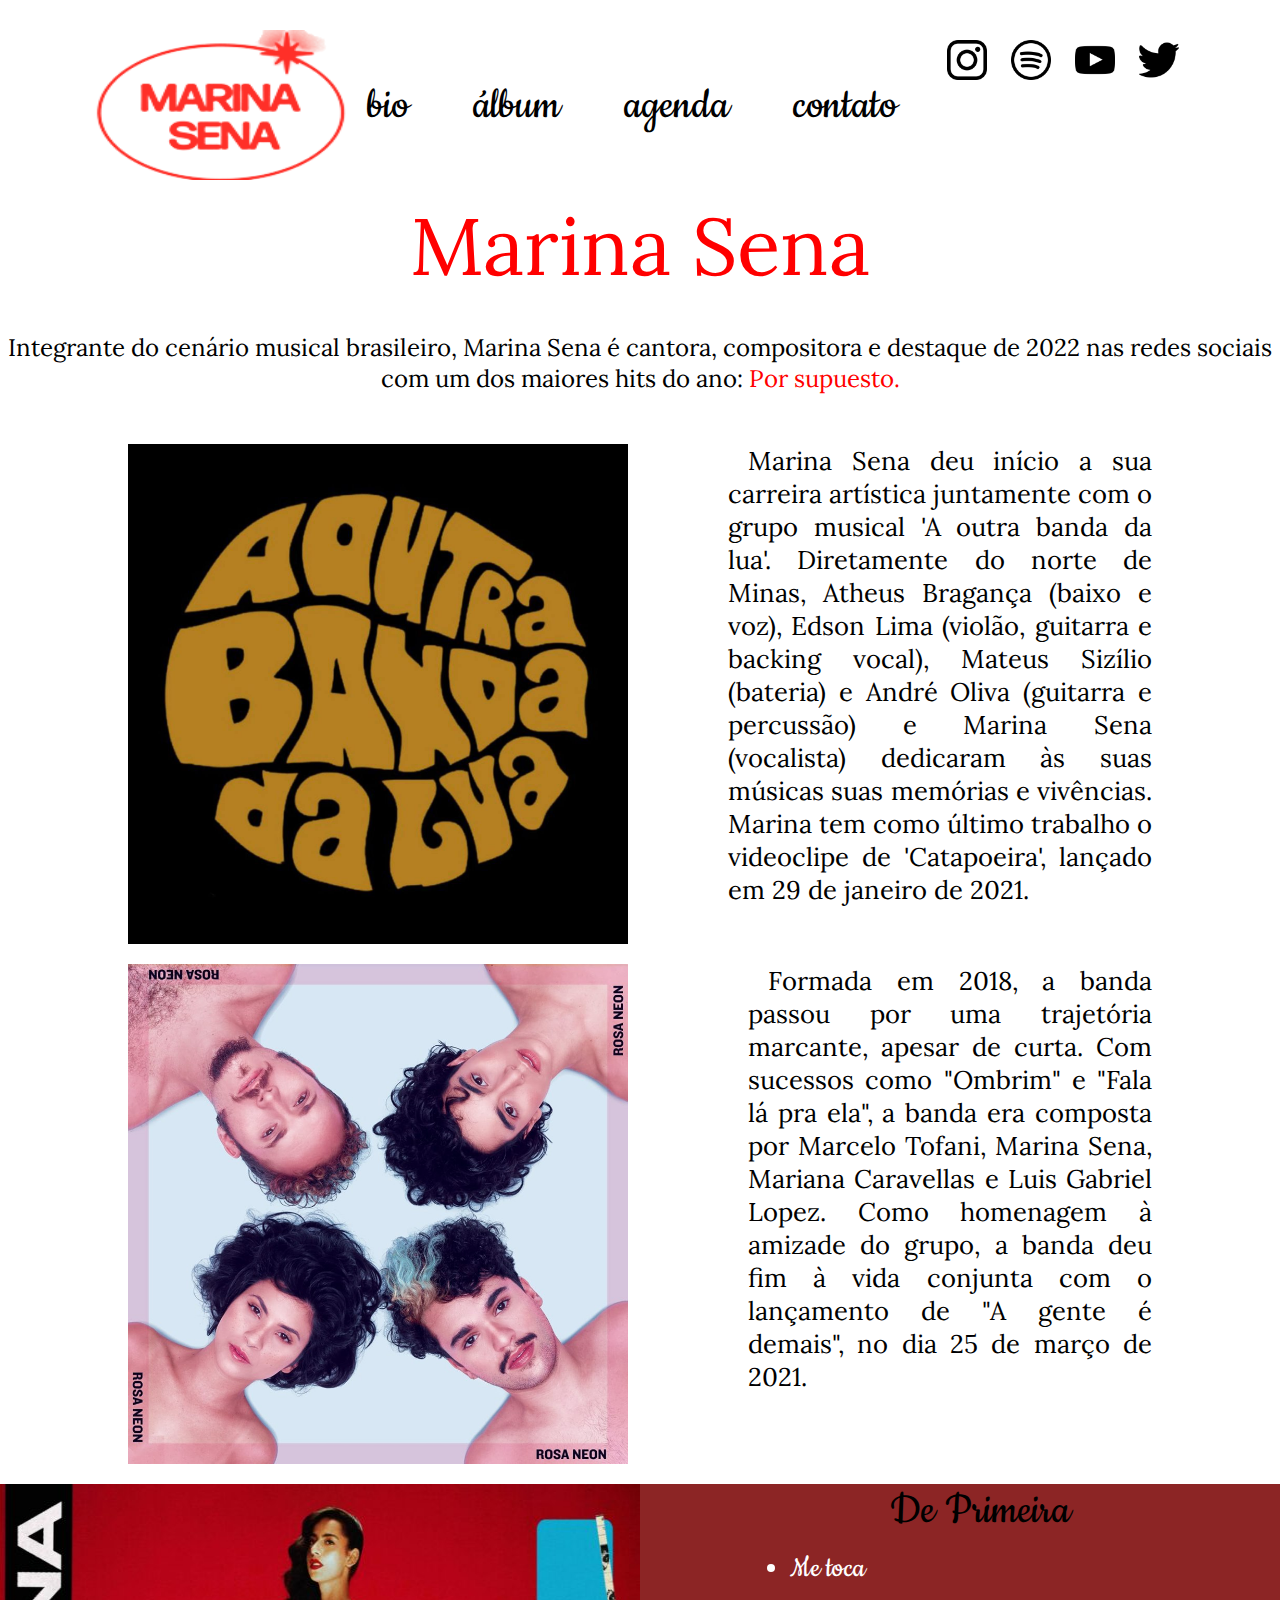
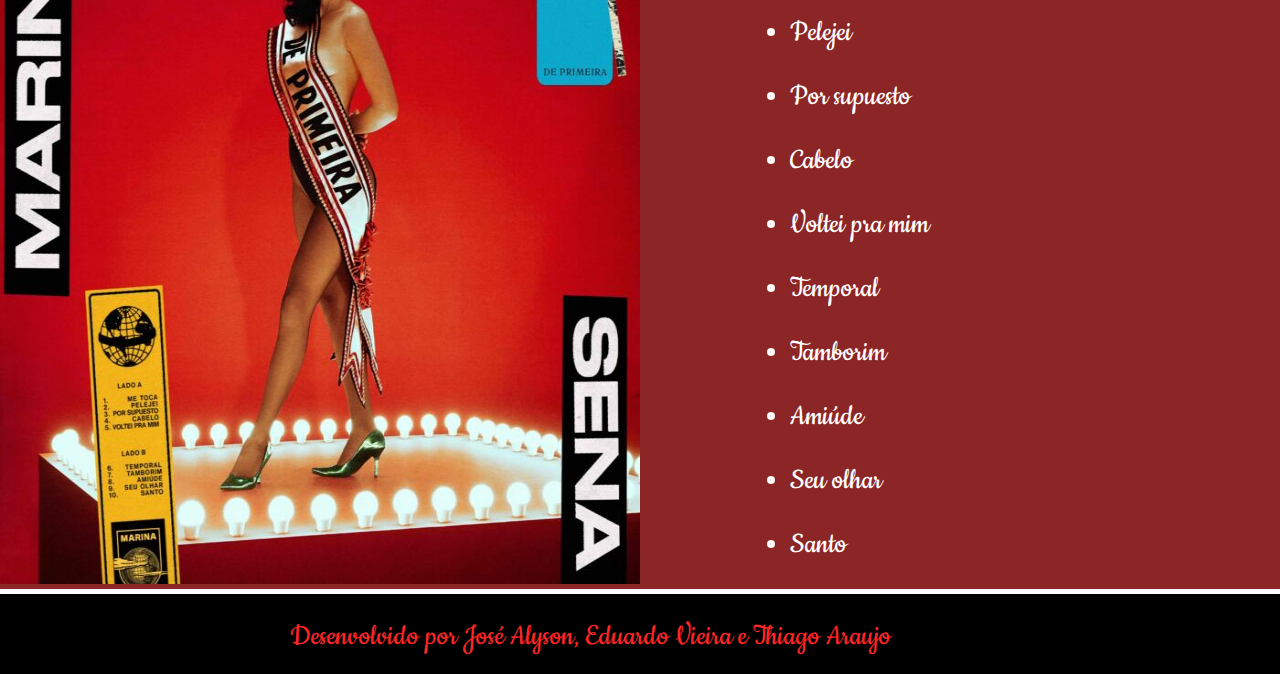
<file: index.html>
<!DOCTYPE html>
<html>
  <head>
    <meta charset="utf-8" />
    <meta name="viewport" content="width=device-width, initial-scale=1" />
    <link rel="stylesheet" type="text/css" href="estilo.css" />
    <title>Marina Sena</title>
    <link rel="icon" href="img/marinalogo.png">
  </head>
  <body>
    <header>
      <img src="img/marinalogo.png" id="marinalogoheader" />
      <nav>
        <a href="#tudo" class="menu">bio</a>
        <a href="#sectiondoalbum" class="menu">álbum</a>
        <a href="agenda.html" class="menu">agenda</a>
        <a href="contato.html" class="menu">contato</a>
      </nav>
      <div id="social-medias">
        <a href="https://www.instagram.com/amarinasena/?hl=pt-br"
          ><img src="img/logoinsta.png" class="imglogosheader"
        /></a>
        <a href="https://open.spotify.com/artist/0nFdWpwl7h6fp3ADRyG14L"
          ><img src="img/logospotify.png" class="imglogosheader"
        /></a>
        <a href="https://www.youtube.com/@MarinaSenaOficial/featured"
          ><img src="img/logoyoutuber.png" class="imglogosheader"
        /></a>
        <a href="https://twitter.com/amarinasena"
          ><img src="img/logotwitter.png" class="imglogosheader"
        /></a>
      </div>
    </header>

    <!--Início do website em si !-->
    <article>
      <h1>Marina Sena</h1>
      <p>
        Integrante do cenário musical brasileiro, Marina Sena é cantora,
        compositora e destaque de 2022 nas redes sociais com um dos maiores hits
        do ano: <span>Por supuesto.</span>
      </p>
    </article>

    <div id="container1banda">
      <img src="img/aoutrabandadalua.jpg" id="imgaoutrabandadalua" />

      <p id="textooutrabandadalua">
        Marina Sena deu início a sua carreira artística juntamente com o grupo
        musical 'A outra banda da lua'. Diretamente do norte de Minas, Atheus
        Bragança (baixo e voz), Edson Lima (violão, guitarra e backing vocal),
        Mateus Sizílio (bateria) e André Oliva (guitarra e percussão) e Marina
        Sena (vocalista) dedicaram às suas músicas suas memórias e vivências.
        Marina tem como último trabalho o videoclipe de 'Catapoeira', lançado em
        29 de janeiro de 2021.
      </p>
    </div>
    <div id="containerbandarosaneon">
      <img id="imgbandarosaneon" src="img/rosaneonalbum.jpg" />
      <p id="textorosaneon">
        Formada em 2018, a banda passou por uma trajetória marcante, apesar de
        curta. Com sucessos como "Ombrim" e "Fala lá pra ela", a banda era
        composta por Marcelo Tofani, Marina Sena, Mariana Caravellas e Luis
        Gabriel Lopez. Como homenagem à amizade do grupo, a banda deu fim à vida
        conjunta com o lançamento de "A gente é demais", no dia 25 de março de
        2021.
      </p>
    </div>
    <section id="sectiondoalbum">
      <img src="img/capadeprimeira.jpg" class="imgdasection" />

      <div class="uldasection">
        <p>De Primeira</p>
        <ul>
          <li>Me toca</li>
          <li>Pelejei</li>
          <li>Por supuesto</li>
          <li>Cabelo</li>
          <li>Voltei pra mim</li>
          <li>Temporal</li>
          <li>Tamborim</li>
          <li>Amiúde</li>
          <li>Seu olhar</li>
          <li>Santo</li>
        </ul>
      </div>
    </section>

    <footer>
      <p>Desenvolvido por José Alyson, Eduardo Vieira e Thiago Araujo</p>
    </footer>
  </body>
</html>
</file>
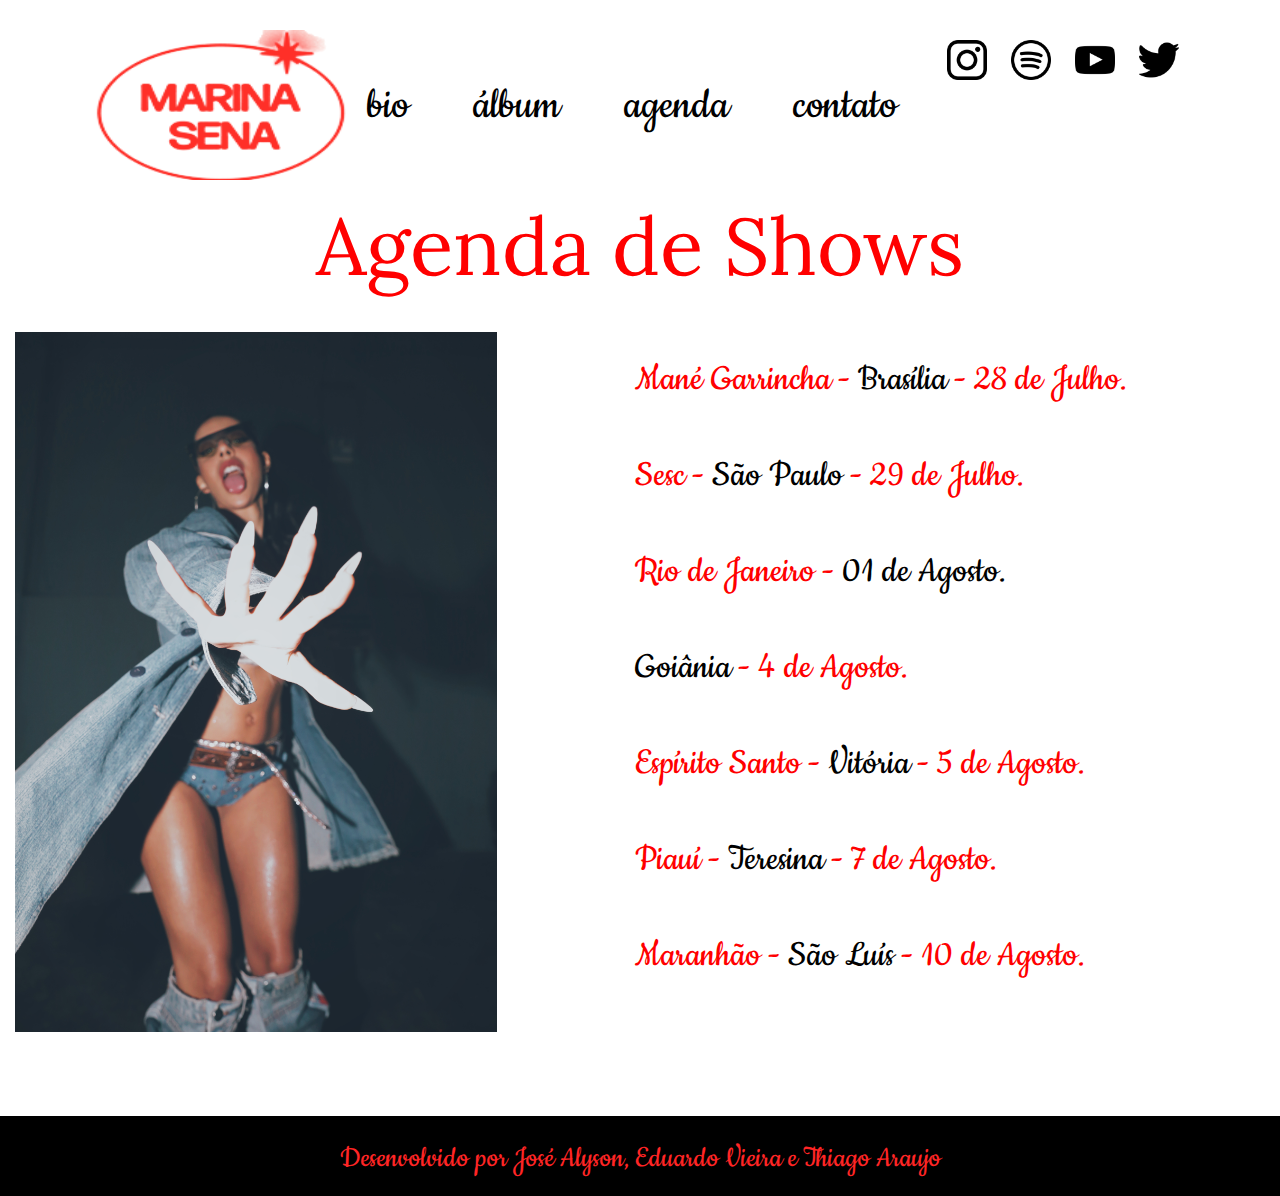
<file: agenda.html>
<!DOCTYPE html>
<html>
<head>
	<meta charset="utf-8">
	<meta name="viewport" content="width=device-width, initial-scale=1">
	<link rel="stylesheet" type="text/css" href="estilo.css">
	<title>agenda de shows</title>
	<link rel="icon" href="img/marinalogo.png">
</head>
<body>
	<header>
				<img src="img/marinalogo.png" id="marinalogoheader">
			<nav>
				<a href="index.html" class="menu">bio</a>
				<a href="index.html #sectiondoalbum" class="menu">álbum</a>
				<a href="#containeragendamarina" class="menu">agenda</a>
				<a href="contato.html" class="menu">contato</a>
			</nav>
			<div id="social-medias">
				<a href="https://www.instagram.com/amarinasena/?hl=pt-br"><img src="img/logoinsta.png" class="imglogosheader" ></a>
			<a href="https://open.spotify.com/artist/0nFdWpwl7h6fp3ADRyG14L"><img src="img/logospotify.png" class="imglogosheader"></a>
			<a href="https://www.youtube.com/@MarinaSenaOficial/featured"><img src="img/logoyoutuber.png" class="imglogosheader"></a>
			<a href="https://twitter.com/amarinasena"><img src="img/logotwitter.png" class="imglogosheader"></a>
			</div>
	</header>
	<article>
		<h1>Agenda de Shows</h1>
<section id="containeragendamarina">
	<div>
		<img src="img/agenda.jfif" id="img-div-agenda">
	</div>
	<ul id="listadaagenda" >
		<li class="li-agenda">Mané Garrincha - <span>Brasília</span> - 28 de Julho.</li>
		<li class="li-agenda">Sesc - <span>São Paulo</span> - 29 de Julho.</li>
		<li class="li-agenda"> Rio de Janeiro -<span> 01 de Agosto.</span></li>
		<li class="li-agenda"> <span>Goiânia</span> - 4 de Agosto.</li>
		<li class="li-agenda">Espírito Santo - <span>Vitória</span> - 5 de Agosto.</li>
		<li class="li-agenda">Piauí - <span>Teresina</span> - 7 de Agosto.</li>
		<li class="li-agenda">Maranhão -<span> São Luís</span> - 10 de Agosto.</li>
	</ul>
	
</section>
<footer>
		<p>Desenvolvido por José Alyson, Eduardo Vieira e Thiago Araujo</p> 
	</footer>

</body>
</html>
</file>
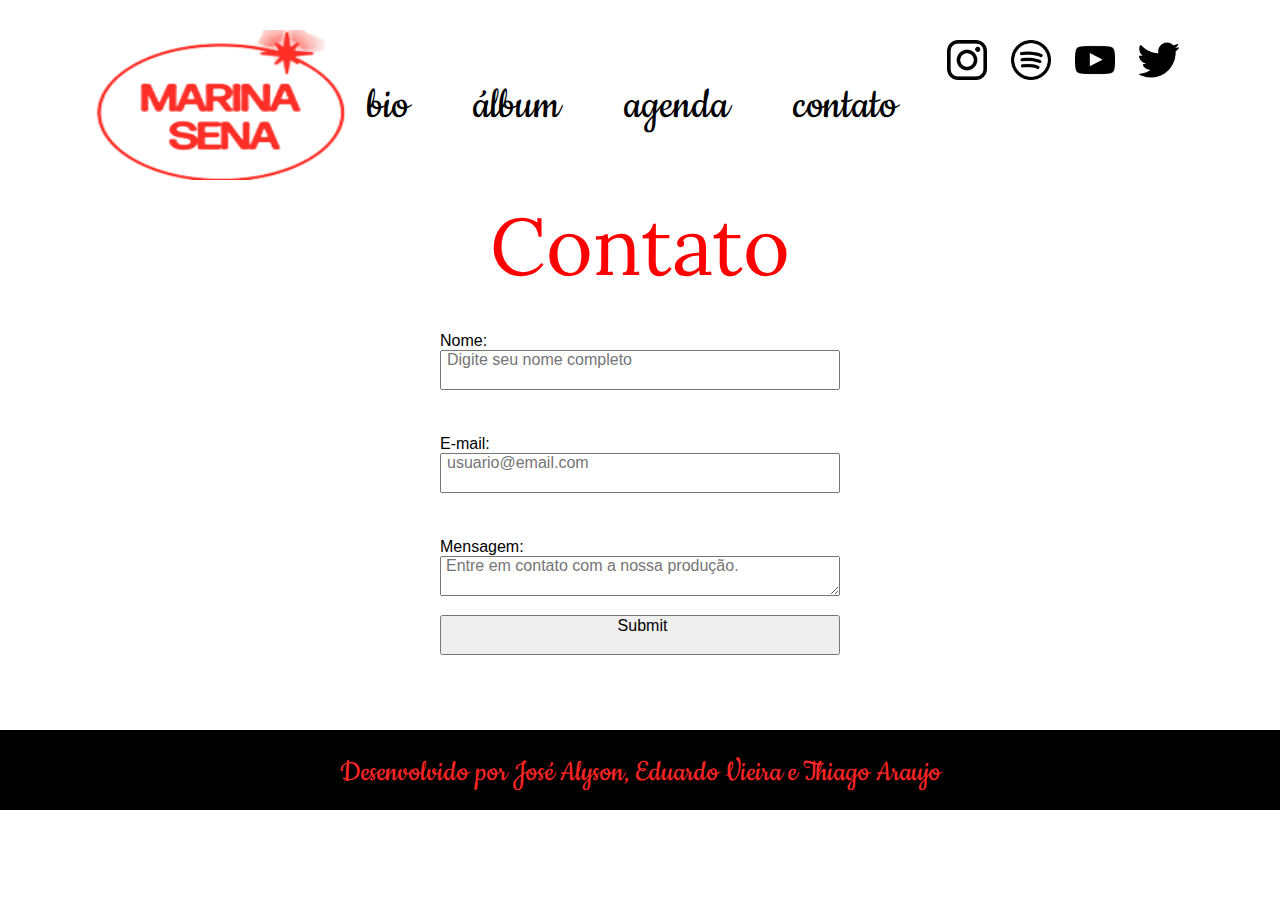
<file: contato.html>
<!DOCTYPE html>
<html>
<head>
	<meta charset="utf-8">
	<meta name="viewport" content="width=device-width, initial-scale=1">
	<link rel="stylesheet" type="text/css" href="estilo.css">
	<title>Contato Marina</title>
	<link rel="icon" href="img/marinalogo.png">
</head>
<body>
	<header>
				<img src="img/marinalogo.png" id="marinalogoheader">
			<nav>
				<a href="index.html" class="menu">bio</a>
				<a href="index.html #sectiondoalbum" class="menu">álbum</a>
				<a href="agenda.html" class="menu">agenda</a>
				<a href="contato.html" class="menu">contato</a>
			</nav>
			<div id="social-medias">
				<a href="https://www.instagram.com/amarinasena/?hl=pt-br"><img src="img/logoinsta.png" class="imglogosheader" ></a>
			<a href="https://open.spotify.com/artist/0nFdWpwl7h6fp3ADRyG14L"><img src="img/logospotify.png" class="imglogosheader"></a>
			<a href="https://www.youtube.com/@MarinaSenaOficial/featured"><img src="img/logoyoutuber.png" class="imglogosheader"></a>
			<a href="https://twitter.com/amarinasena"><img src="img/logotwitter.png" class="imglogosheader"></a>
			</div>
	</header>
	<article>
		<h1>Contato</h1>
		<form>
					<label for="nome">Nome:</label>
					<input id="nome" type="text" name="nome" placeholder="Digite seu nome completo" size="60" />
					
					<label for="email">E-mail:</label>
					<input id="email" type="email" name="email" placeholder="usuario@email.com" size="60 "/>
					
						<label for="mensagem">Mensagem:</label>
						<textarea id="mensagem" cols="60" rows="4" placeholder="Entre em contato com a nossa produção."></textarea>

					
						<input id="botaoenviar" type="submit" name="enviar"/>
						<label for="botaoenviar"></label>
				

</form>

	<footer>
		<footer>
		<p>Desenvolvido por José Alyson, Eduardo Vieira e Thiago Araujo</p> 
	</footer>
	</footer>

</body>
</html>
</file>
<file: estilo.css>
@import url('https://fonts.googleapis.com/css2?family=Cookie&family=Italianno&family=Lora:ital@1&family=Petit+Formal+Script&display=swap');
*{margin: 0;padding: 0;}
body,html{
	overflow-x: hidden !important;
}

/*FORMATAÇÕES DA HEADER*/
header{
		padding-top: 30px;
		display:flex;
		justify-content: center;
		width: 100%;
			}
#marinalogoheader{
	width: 20%;
	height: 150px;
}

nav{ 
	align-content: center;
}
nav a:hover{
	color:red;
}
nav a:link,a:visited{
	color:black;
}
.imglogosheader{
	padding: 10px;
	height: 40px;
}

.menu{
	font: 3rem 'Cookie',cursive;
	padding: 20px;
	text-decoration: none;
	margin-right: 20px;

}
/*FORMATAÇÕES DO H1*/

h1{
	text-align: center;
	margin-top: 15px;
	margin-bottom: 35px;
	font: 5rem 'Lora',cursive;
	color: red;
}
article p{
	width: 100%;
	text-align: center;
	font: 1.5rem  'Lora',sans-serif;
	margin-bottom: 50px;
}
article span{
	color: red;
}
/*FORMATAÇÕES DA BIOGRAFIA*/
	#container1banda{
		width: 80%;
		display: flex;
		margin:0 auto;
		margin-bottom: 20px;
	}
	#imgaoutrabandadalua{
	float: left;
	height: 500px;
	width: 500px;
}
#container1banda p{
		width: 65%;
		text-align: justify;
		float: right;
		text-indent: 20px;
		padding-left: 100px;
		font: 1.6rem  'Lora',sans-serif;
		height: 500px;
	}

/*BANDA ROSA NEON*/

#containerbandarosaneon{
	display: flex;
	height: 500px;
	margin:0 auto;
	width: 80%;
	margin-bottom: 20px;
}
#imgbandarosaneon{
	width: 500px;
	float: left;
	height: 500px;
	margin-right: 20px;
}

#containerbandarosaneon p{
		text-align: justify;
		text-indent: 20px;
		font: 1.6rem  'Lora',sans-serif;
		width: 50%;
		float: right;
		padding-left: 100px;
}



/*ALBUM DE PRIMEIRA*/

#sectiondoalbum{
	width: 100%;
	height: 705px;
	margin-top: 20px;
	display: flex;
	background-color: #8C2525;
 	margin:0 auto;
}

.imgdasection{
	width: 50%;
	height: 700px;
}
.uldasection{
	text-align: justify;
	padding-left: 100px;
}
.uldasection p {
	padding-left: 150px;
	font: 3rem 'Cookie',cursive;
}
.uldasection li{
	font-size: 2rem;
	font-family: 'Cookie', cursive;
	line-height:4rem;
	color:#fff;
 	margin-left: 50px;
}

/* AGENDA DA MARINA*/

#containeragendamarina{
	display: flex;
	background-color: #fff;
	margin-bottom: 80px;
}
#listadaagenda{
	margin: 0 auto;
}
#listadaagenda span{
	color: black;
}
#img-div-agenda{
	height: 700px;
	padding-left: 15px;
	width: 100%;
}
.li-agenda{
	font: 2.5rem 'Cookie',cursive;
	text-align: justify;
	line-height: 6rem;
	color: red;
	list-style-type: none;
}
/*contato*/
form{
	width: 400px;
	margin: 0 auto;
	margin-bottom: 30px;
}
input{
	padding-bottom: 20px;
}


input,textarea{
 	width:100%;
 	height: 40px;
 	padding-left: 5px;
 	box-sizing: border-box;
 	margin-bottom: 15px;
 }
 input,label{
	margin-bottom: 45px;
 }
 
 label,fieldset,input,textarea{
 	font: 1rem 'Castoro', sans-serif;
 }
 input [type="submit"]{
 	text-align: center;
	margin-top: 40px;
 }
 fieldset{
 	margin-bottom: 10px;
 	padding:10px;
 	 }
 

/*FOOTER*/


footer{
	width: 100%;
	height: 80px;
	background-color: black;
	margin-top: 5px;
}
footer p{
	margin: 0 auto;
	width: 700px;
	padding-top: 25px;
	font: 2rem 'Cookie',cursive;
	color: #FF2525;
}
@media screen and (max-width: 390px){
	header {
		flex-direction: column;
		align-items: center;
	}

	#marinalogoheader {
		width: 341px;
		height: 245px;
	}

	nav {
		display: flex;
		gap: 1rem;
		margin-top: 32px;
	}

	.menu {
		padding: 0;
		margin: 0;
		font-size: 2.5rem;
	}

	.imglogosheader {
		padding: 0;
	}

	#social-medias {
		display: flex;
		gap: 2rem;
		margin-top: 16px;
		margin-bottom: 16px;
	}

	#social-medias a img {
		height: 44px;
	}
	
	h1 {
		font-size: 3rem;
		margin: 0;
		padding: 0 20px;
	}

	article p {
		width: 90%;
		padding: 0 20px;
		margin: 16px 0 0 0;
	}

	#imgaoutrabandadalua {
		width: 350px;
		height: 291.34px;
		padding: 0 20px;
	}

	#container1banda {
		width: 100%;
		padding: 0;
		margin: 0;
		margin-top: 32px;
		flex-direction: column;
	}

	#container1banda p {
		padding: 0 20px; 
		margin: 16px 0 0 0;
		font-size: 1.25rem;
		line-height: 38px;
		width: 90%;
	}

	#containerbandarosaneon {
		flex-direction: column;
		margin: 0;
		padding: 0;
		width: 100%;
	}

	#containerbandarosaneon p {
		padding: 0 20px; 
		margin: 16px 0 0 0;
		font-size: 1.25rem;
		line-height: 38px;
		width: 90%;
	}

	#imgbandarosaneon {
		width: 350px;
		height: 280.45px;
		margin: 32px 0 0 0;
		padding: 0 20px;
	}

	.imgdasection {
		width: 350px;
		height: 505px;
		padding: 0 20px;
		margin: 0;
		width: 90%;
	}

	#sectiondoalbum {
		flex-direction: column;
		margin: 260px 0 0 0;
		padding: 0;
		width: 100%;
		height: 1200px;
	}

	.uldasection p {
		padding: 0;
		margin: 16px 0 0 0;
		text-align: center;
	}

	.uldasection {
		margin: 0;
		padding: 0;
		display: flex;
		flex-direction: column;
		justify-content: center;
	}

	footer {
		height: 64px;
		margin: 0;
		padding: 0;
	}

	footer p {
		width: auto;
		margin: 0;
		padding: 18px 26px;
		text-align: center;
		font-size: 16px;
		line-height: 28px;
		letter-spacing: 0.025em;
	}

	/*############# AGENDA /*#############*/

	#containeragendamarina {
		flex-direction: column;
		margin: 0;
	}

	#img-div-agenda {
		width: 514px;
		height: 681px;
		width: 90%;
		padding: 0 20px;
		margin: 16px 0 0 0;
	}

	.li-agenda {
		font-size: 1.5rem;
		line-height: 3rem;
	}
	/*FORM*/
	form{
		padding: 0 10px 0 10px;
		width: 80%;
	}
	#botaoenviar{
		padding-top: 10px;
	}
}
</file>
